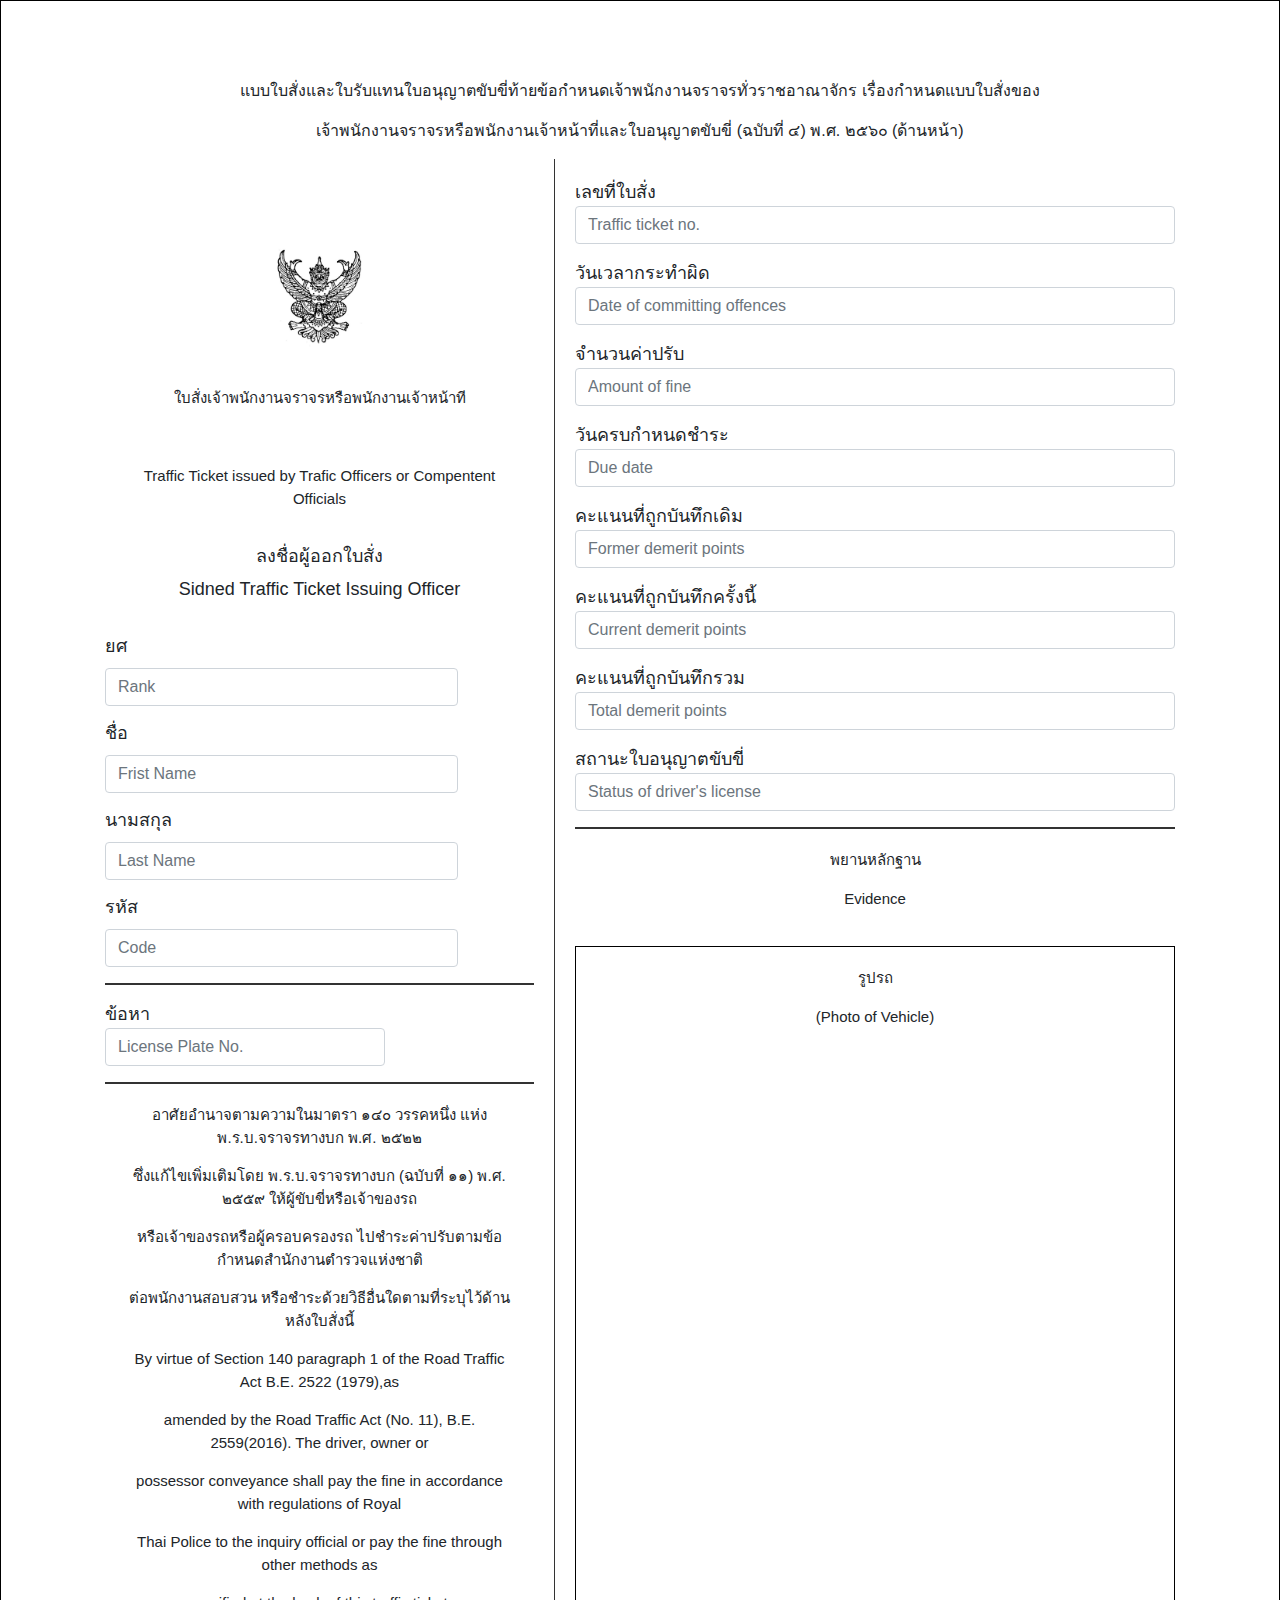
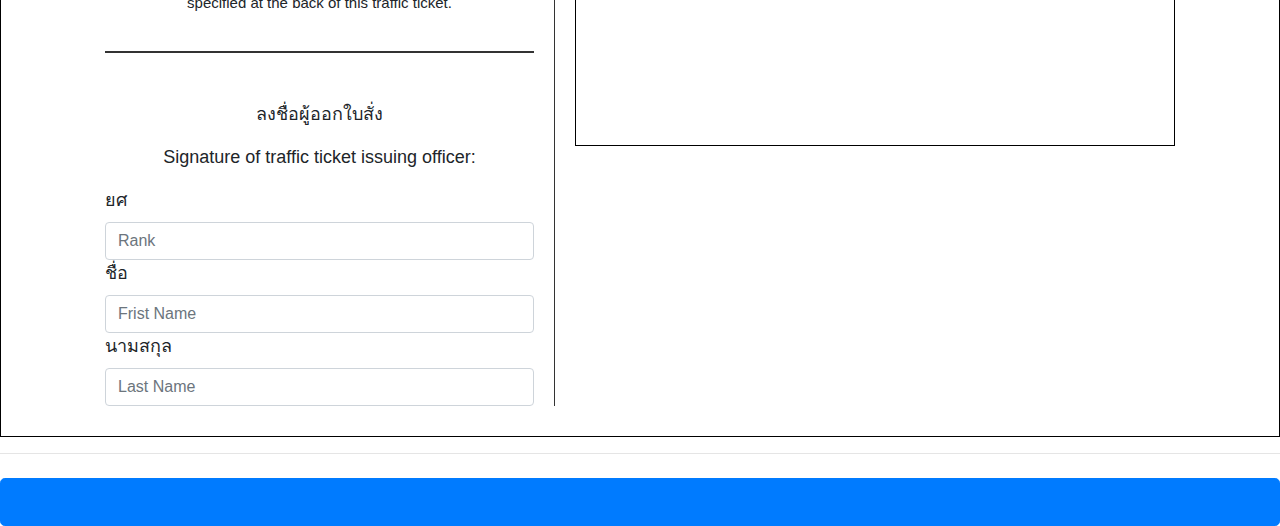
<file: public/index.html>
<!DOCTYPE html>
<html lang="en">
<head>
    <meta charset="UTF-8">
    <meta name="viewport" content="width=device-width, initial-scale=1.0">
    <title>Document</title>
    <link rel="stylesheet" href="./css/index.css">
    <link rel="canonical" href="https://getbootstrap.com/docs/4.5/examples/checkout/">
    <!-- Bootstrap core CSS -->
    <link href="css/bootstrap.css" rel="stylesheet">

    
</head>
<body>
    <div class="form">
        <div class="container">
        <!-- ส่วนหัว -->
        <div id="pi" class="text-center mt-5">
            <div>
                <p>แบบใบสั่งและใบรับแทนใบอนุญาตขับขี่ท้ายข้อกำหนดเจ้าพนักงานจราจรทั่วราชอาณาจักร เรื่องกำหนดแบบใบสั่งของ
                <p>เจ้าพนักงานจราจรหรือพนักงานเจ้าหน้าที่และใบอนุญาตขับขี่ (ฉบับที่ ๔) พ.ศ. ๒๕๖๐ (ด้านหน้า)</p>
            </div>
        </div>
        <!-- จบส่วนหัว -->
        <div class="grid-container">
            <div class="grid-item">
                <!-- ส่วนซ้าย -->
                <div id="fi" class="text-center mt-5">
                <img src="./img/img1.jpg" alt="" class="logo">
            </div>
                <p id="fi">ใบสั่งเจ้าพนักงานจราจรหรือพนักงานเจ้าหน้าที</p>
                <p id="fi">Traffic Ticket issued by Trafic Officers or Compentent Officials</p>
                <div class="text-center mt-2">
                    <h5 id="ji">ลงชื่อผู้ออกใบสั่ง</h5>
                    <p id="ji">Sidned Traffic Ticket Issuing Officer</p>
                </div>
                <div class="row  mt-">
                    <div class="col-md-10 md3">
                        <label id="ji">ยศ</label>
                        <input type="text" class="form-control" placeholder="Rank">
                    </div>
                    <div class="col-md-10 md3">
                        <label id="ji">ชื่อ</label>
                        <input type="text" class="form-control" placeholder="Frist Name">
                    </div>
                    <div class="col-md-10 md3">
                        <label id="ji">นามสกุล</label>
                        <input type="text" class="form-control" placeholder="Last Name">
                    </div>
                    <div class="col-md-10 md3">
                        <label id="ji">รหัส</label>
                        <input type="text" class="form-control" placeholder="Code"> 
                        <p> </p>
                    </div>
                </div>
                <div class="line"></div>
                <div>
                    <div>
                        <p> </p>
                        <p id="ji">ข้อหา <input type="text" class="form-control" id="carno"
                                placeholder="License Plate No."></p>
                    </div>
                </div>
                <div class="line"></div>
                <div id="fi">
                    <p>อาศัยอำนาจตามความในมาตรา ๑๔๐ วรรคหนึ่ง แห่ง พ.ร.บ.จราจรทางบก พ.ศ. ๒๕๒๒ </p>
                    <p>ซึ่งแก้ไขเพิ่มเติมโดย พ.ร.บ.จราจรทางบก (ฉบับที่ ๑๑) พ.ศ. ๒๕๕๙ ให้ผู้ขับขี่หรือเจ้าของรถ</p>
                    <p>หรือเจ้าของรถหรือผู้ครอบครองรถ ไปชำระค่าปรับตามข้อกำหนดสำนักงานตำรวจแห่งชาติ</p>
                    <p>ต่อพนักงานสอบสวน หรือชำระด้วยวิธีอื่นใดตามที่ระบุไว้ด้านหลังใบสั่งนี้</p>
                    <p>By virtue of Section 140 paragraph 1 of the Road Traffic Act B.E. 2522 (1979),as </p>
                    <p>amended by the Road Traffic Act (No. 11), B.E. 2559(2016). The driver, owner or</p>
                    <p>possessor conveyance shall pay the fine in accordance with regulations of Royal </p>
                    <p>Thai Police to the inquiry official or pay the fine through other methods as
                    <p>specified at the back of this traffic ticket.</p>
                    </p>
                </div>
                <div class="line"></div>
                <div class="text-center mt-5">
                    <p id="ji">ลงชื่อผู้ออกใบสั่ง</p>
                    <p id="ji">Signature of traffic ticket issuing officer:</p>
                </div>
                <div >
                    <div id="ji">
                        <label for="kk">ยศ</label>
                        <input type="text" class="form-control" placeholder="Rank">
                    </div>
                    <div  id="ji">
                        <label for="Road">ชื่อ</label>
                        <input type="text" class="form-control" placeholder="Frist Name">
                    </div>
                    <div  id="ji">
                        <label for="District">นามสกุล</label>
                        <input type="text" class="form-control" placeholder="Last Name">
                    </div>
                </div>
                <!-- จบส่วนซ้าย -->
            </div>




            <div id="boder-right" class="grid-item">
                <!-- ส่วนขวา -->
                <div id="ji">
                    <p>เลขที่ใบสั่ง<input type="text" class="form-control"
                            placeholder="Traffic ticket no."></p>
                </div>
                <div id="ji">
                    <p>วันเวลากระทำผิด<input type="text" class="form-control"
                            placeholder="Date of committing offences"></p>
                </div>
                <div id="ji">
                    <p>จำนวนค่าปรับ<input type="text" class="form-control"
                            placeholder="Amount of fine"></p>
                </div>
                <div id="ji">
                    <p >วันครบกำหนดชำระ<input type="text" class="form-control"
                            placeholder="Due date"></p>
                </div>
                <div id="ji">
                    <p>คะแนนที่ถูกบันทึกเดิม<input type="text" class="form-control"
                            placeholder="Former demerit points"></p>
                </div>
                <div id="ji">
                    <p>คะแนนที่ถูกบันทึกครั้งนี้<input type="text" class="form-control"
                            placeholder="Current demerit points"></p>
                </div>
                <div id="ji">
                    <p>คะแนนที่ถูกบันทึกรวม<input type="text" class="form-control"
                            placeholder="Total demerit points"></p>
                </div>
                <div id="ji">
                    <p>สถานะใบอนุญาตขับขี่
                        <input type="text" class="form-control"
                            placeholder="Status of driver's license"></p>
                </div>

               
                <div class="line"></div>
                <div id="fi">
                    <p>พยานหลักฐาน</p>
                    <p>Evidence</p>
                </div>
                <div id="fi" class="form" style="height: 800px; width: 600px;">
                    <p>รูปรถ</p>
                    <p>(Photo of Vehicle)</p>
                </div>

                <!-- จบส่วนขวา -->
            </div>
        </div> 
 </div>
    </div>
    <hr class="mb-4">
    <button  class="btn btn-primary btn-lg btn-block" type="submit"> <a href="./index2.html"> Continue to checkout</button></a>
</body>
</html>
</file>
<file: public/css/index.css>
.logo {
    text-align: center;
    width: 90px;
}
#carno {
    width: 280px;
}
#other {
    width: 380px;
}
#bon {
    display: flex;
    justify-content: center;
    margin: 10px;
    padding: 0px;
}
.form {
    border: 1px solid black;
    justify-content: center;
    padding: 30px;
}
#pi {
    display: flex;
    justify-content: center;
    padding: 0px;
    margin: 0px;
}
#fi {
    font-size: 15px;
    padding: 20px;
    text-align: center;
}
#si {
    font-size: 20px;
    padding: 0px;
}
#ji {
    font-size: 18px;
}
a {
    color: rgb(253, 237, 245);
}
.grid-container {
    display: grid;
    grid-template-columns: auto auto;
    /* padding: 10px; */
}
.grid-item {
    background-color: rgba(255, 255, 255, 0.8);
    /* border: 1px solid rgba(0, 0, 0, 0.8); */
    /* padding: 20px; */
    font-size: 30px;
    /* text-align: center; */
    padding-left: 20px;
    padding-right: 20px;
    padding-top: 20px;
}
#boder-right {
    border-left: 1px solid rgba(0, 0, 0, 0.8);
}
.line {
    border-bottom: 2px solid rgba(0, 0, 0, 0.8);
}
.grid-container1 {
    display: grid;
    grid-template-columns: auto auto;
    /* padding: 10px; */
}
.grid-item1 {
    padding-left: 0px;
    /* padding: 20px; */
    font-size: 20px;
    /* text-align: center; */
}
#hi {
    display: flex;
    background-color: yellowgreen;
    justify-content: center;
}
</file>
